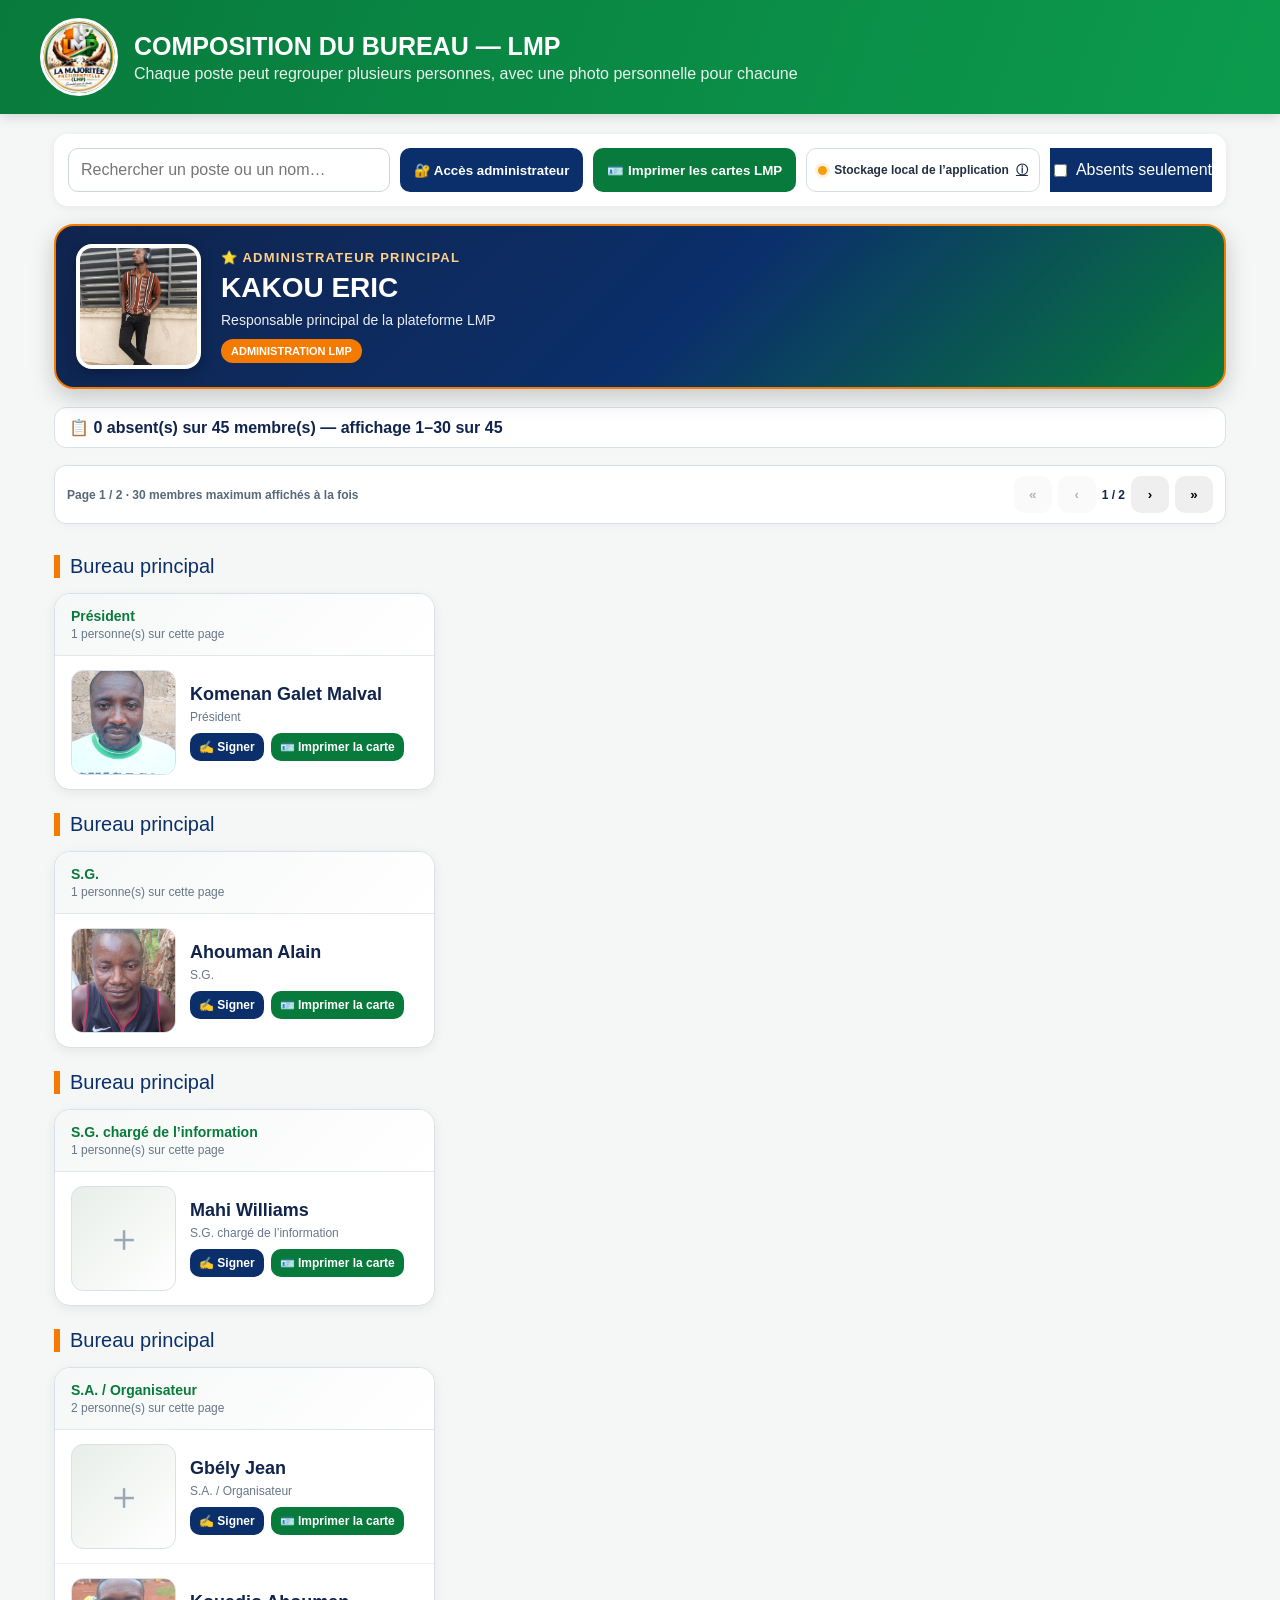
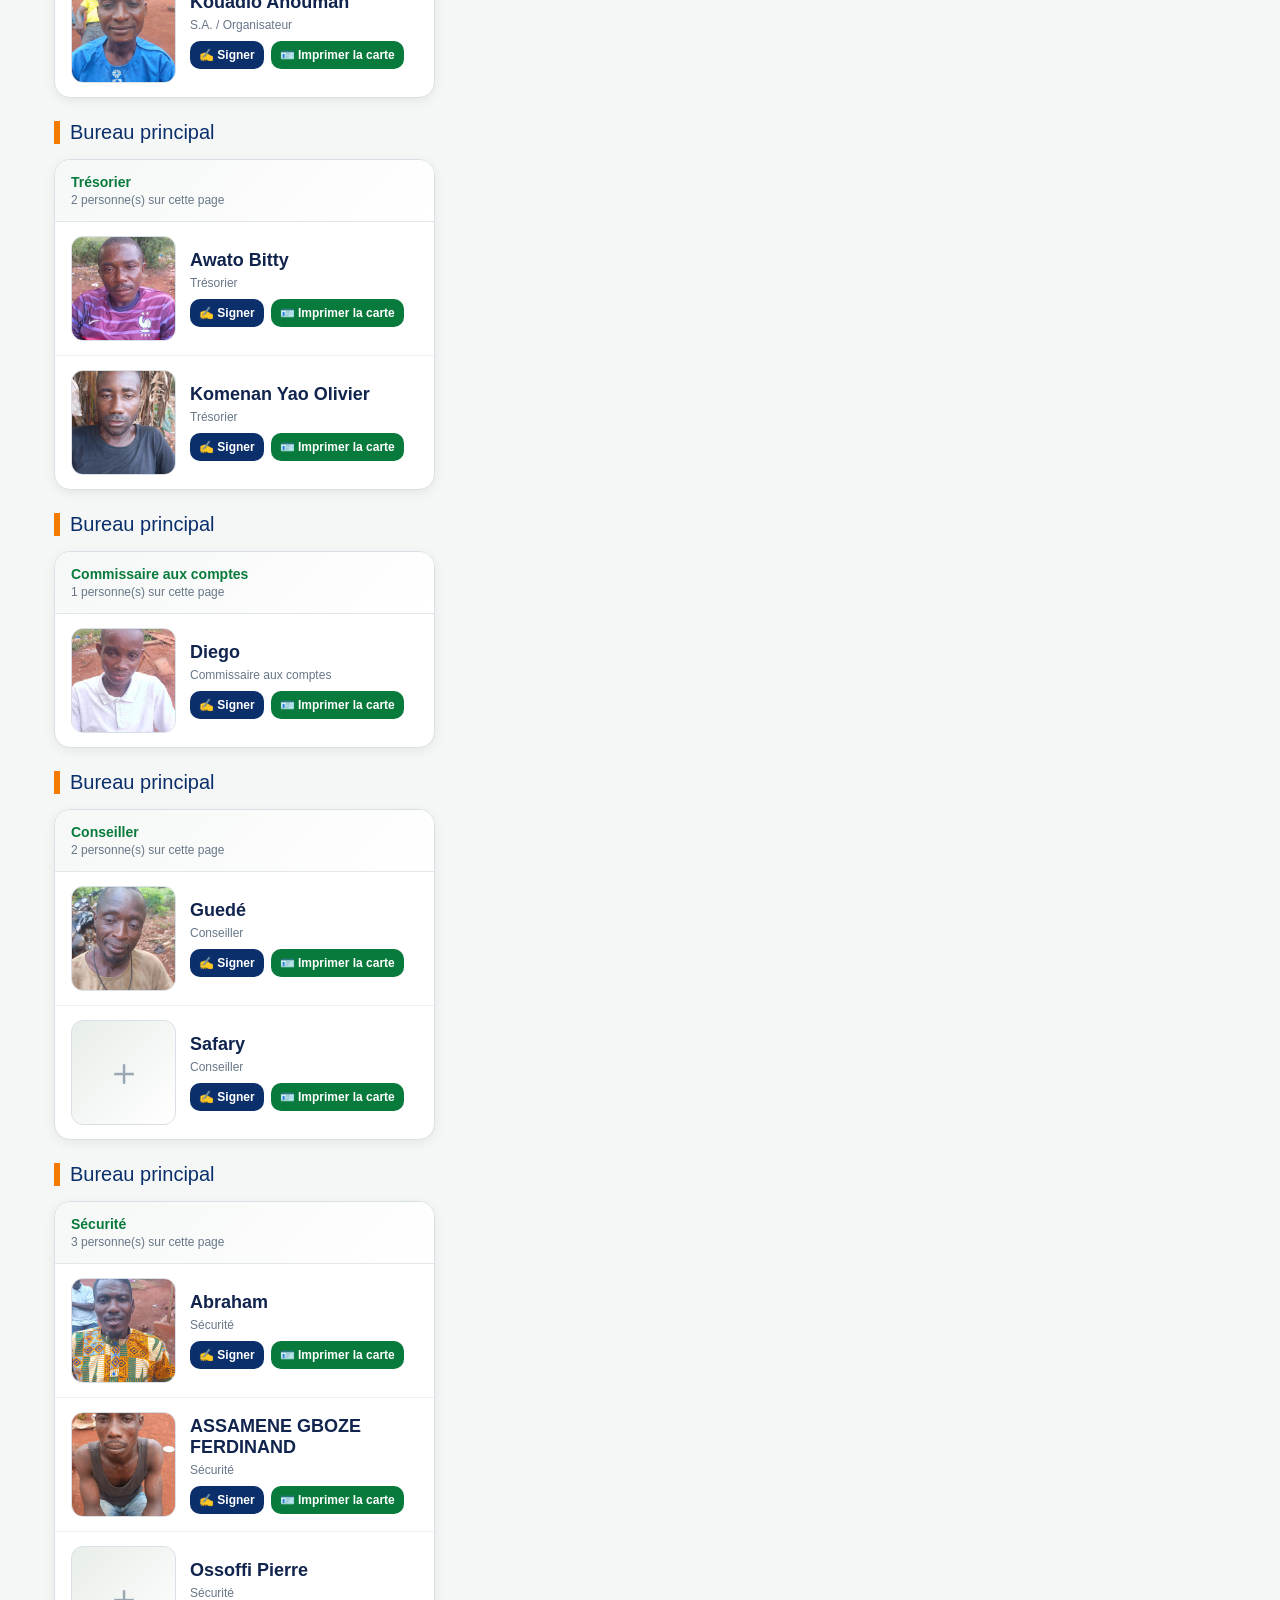
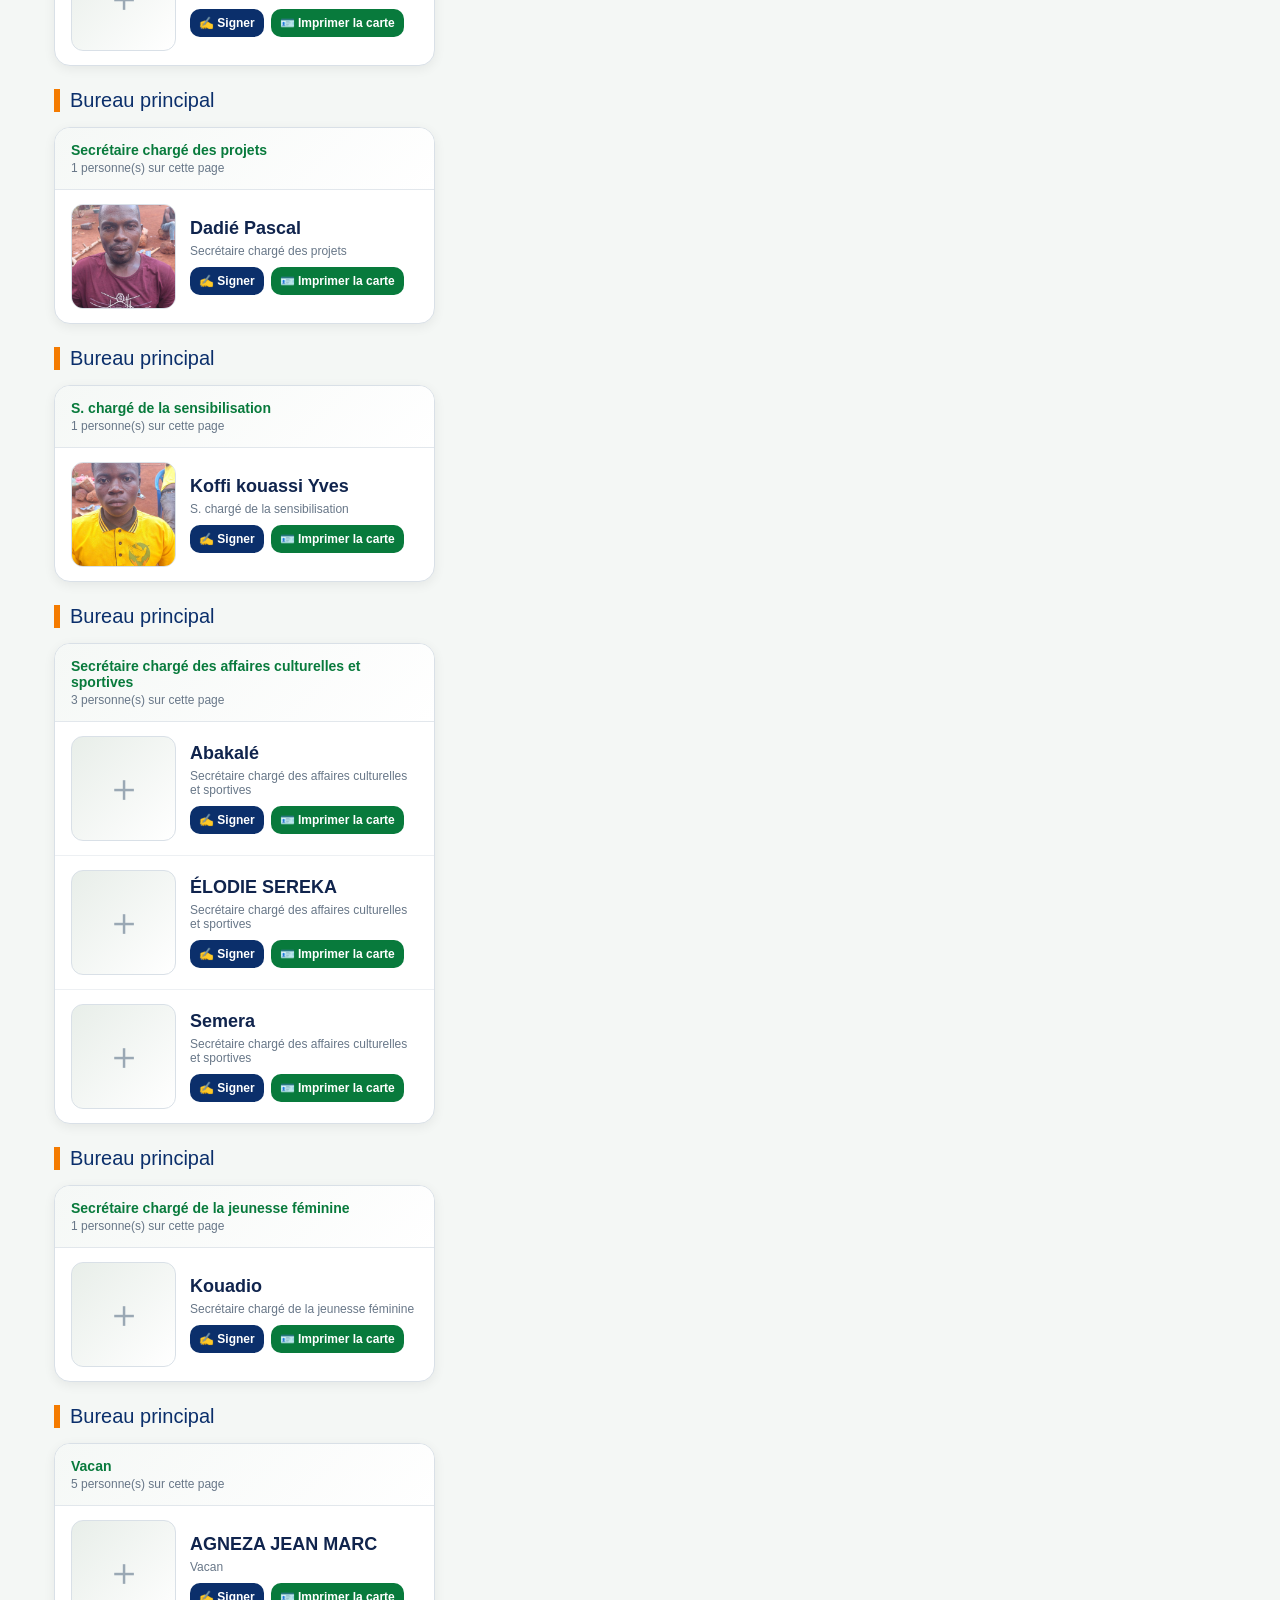
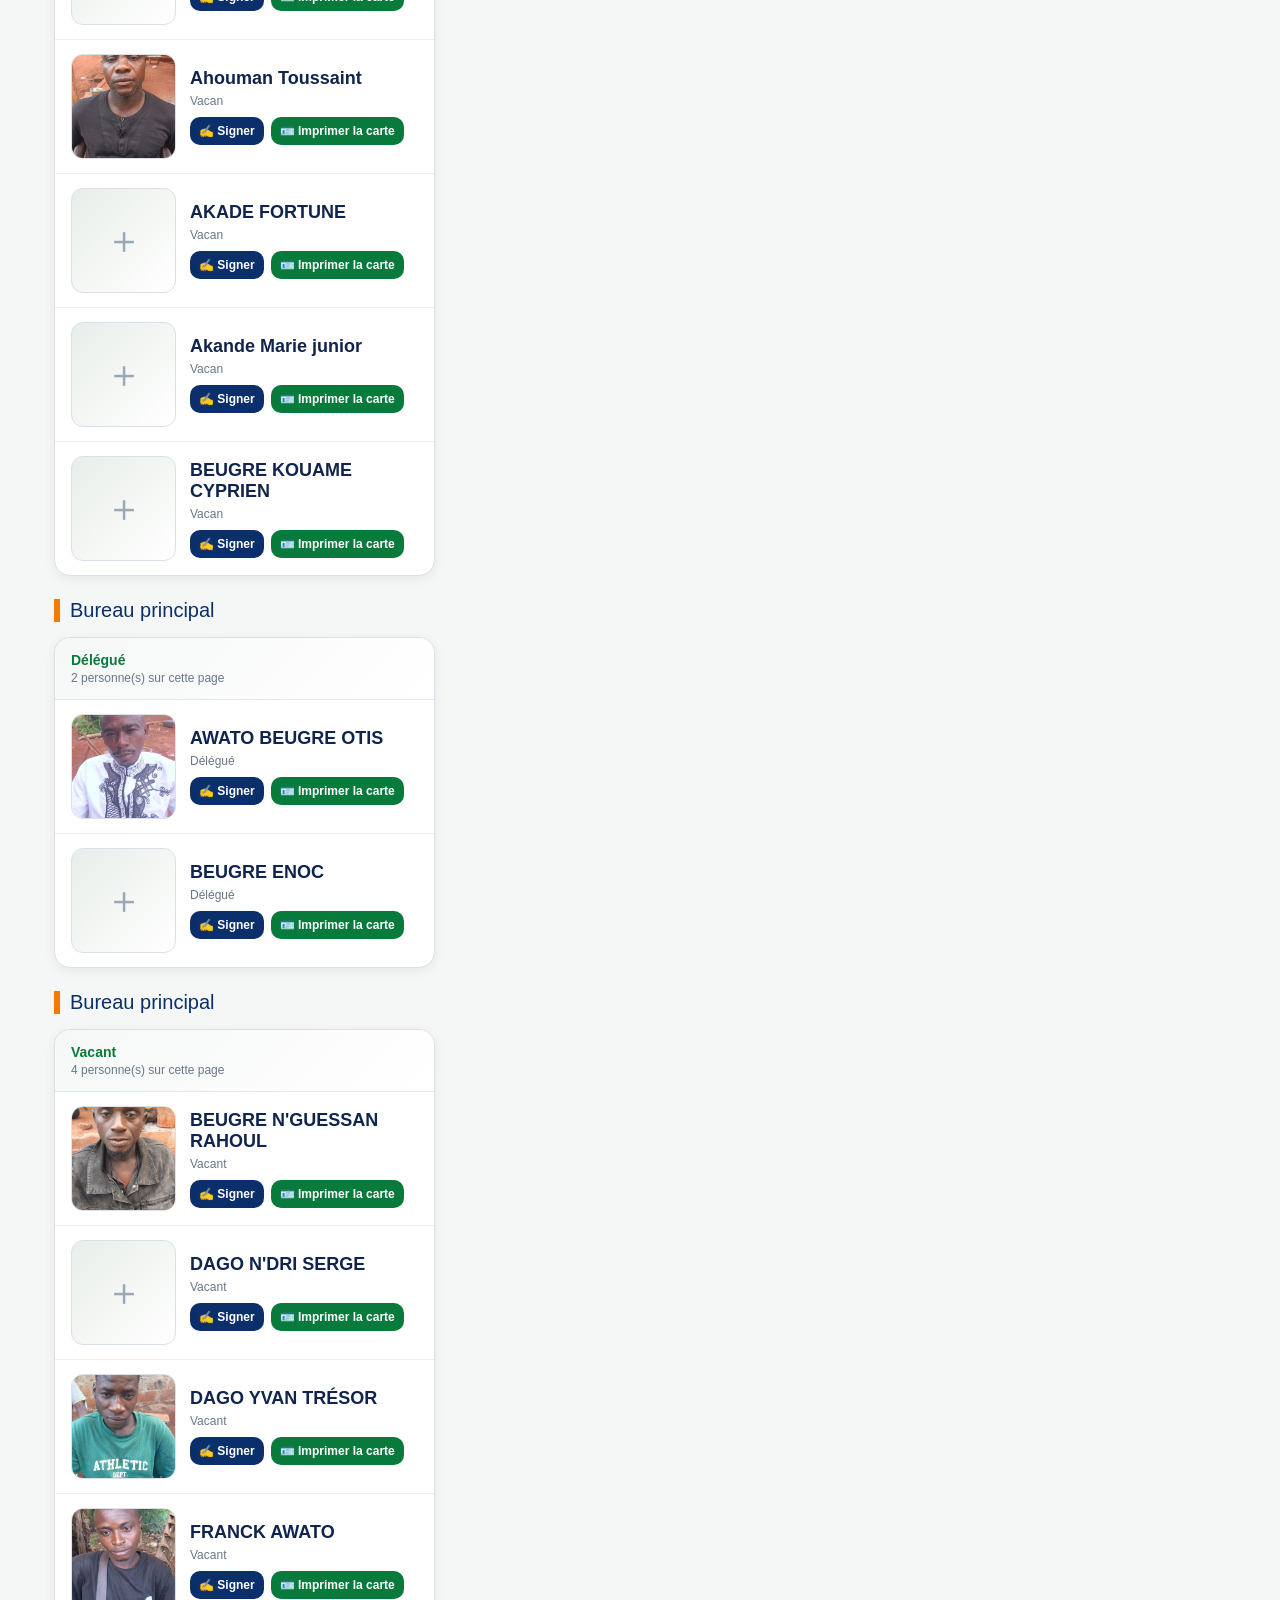
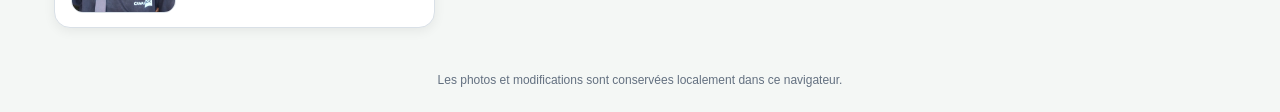
<file: index.html>
<!doctype html>
<html lang="fr"><head><meta charset="utf-8"><meta name="viewport" content="width=device-width, initial-scale=1">
<title>LMP — Bureau avec photos</title>
<link rel="manifest" href="./manifest.webmanifest">
<meta name="theme-color" content="#087a3c">
<meta name="mobile-web-app-capable" content="yes">
<meta name="apple-mobile-web-app-capable" content="yes">
<meta name="apple-mobile-web-app-status-bar-style" content="default">
<meta name="apple-mobile-web-app-title" content="LMP">
<link rel="icon" href="./icons/icon-192.png" type="image/png">
<link rel="apple-touch-icon" href="./icons/icon-192.png">
<link rel="stylesheet" href="./style.css"></head><body class="readonly">
<div id="pwaInstall" class="pwa-install" role="dialog" aria-label="Installer LMP"><img class="pwa-icon" src="./icons/icon-192.png" alt="LMP"><div class="pwa-copy"><strong>Installer LMP sur ce téléphone</strong><small>Ajoutez l’application à l’écran d’accueil pour l’utiliser comme une application.</small></div><button type="button" class="btn green" id="pwaInstallBtn">Installer</button><button type="button" class="close" id="pwaCloseBtn">×</button></div>

<header><div class="header"><img class="logo" src="assets/logo.png" alt="Logo LMP"><div><h1>COMPOSITION DU BUREAU — LMP</h1><div class="sub">Chaque poste peut regrouper plusieurs personnes, avec une photo personnelle pour chacune</div></div></div></header>
<main class="wrap">
<div id="adminBar" class="adminbar"><div><strong>MODE ADMINISTRATEUR</strong><div style="font-size:12px;opacity:.85">Gestion des membres, absences et photos.</div></div><div class="admin-actions"><button class="btn green admin-only" onclick="openAdd()">＋ Ajouter une personne</button><button class="btn admin-only" onclick="openBulkAdd()">＋ Ajouter plusieurs membres</button><button class="btn orange admin-only" onclick="document.getElementById('importFile').click()">Importer</button><button class="btn admin-only" onclick="exportData()">Exporter la plateforme</button><button class="btn admin-only" onclick="exportJSON()">Exporter JSON</button><button onclick="logoutAdmin()">Se déconnecter</button></div></div>
<div class="toolbar"><input id="search" type="search" placeholder="Rechercher un poste ou un nom…" oninput="page=1;render()"><button class="btn" id="adminLoginBtn" onclick="loginAdmin()">🔐 Accès administrateur</button><button class="btn green" onclick="printCards()">🪪 Imprimer les cartes LMP</button><span id="storageStatus" class="storage-status" title="Stockage local dédié aux données de cette application"><span class="storage-dot"></span><span id="storageStatusText">Stockage de l’application</span><button type="button" onclick="openStoragePanel()">ⓘ</button></span><label class="btn" style="display:flex;align-items:center;gap:6px;cursor:pointer"><input id="showAbsentOnly" type="checkbox" onchange="page=1;render()"> Absents seulement</label><input id="importFile" type="file" accept=".json" onchange="importData(event)"><input id="galleryInput" type="file" accept="image/*" onchange="handleGallerySelect(event)"></div>
<div id="storagePanel" class="storage-panel" role="dialog" aria-modal="false" aria-label="Stockage de l’application">
<h3>💾 Stockage de l’application</h3>
<p id="storagePanelText">Les données des membres, photos et signatures sont enregistrées dans un espace de stockage propre à cette application sur cet appareil.</p>
<div class="storage-progress"><div id="storageProgressBar"></div></div>
<p id="storageUsageText">Vérification du stockage…</p>
<div class="storage-panel-actions"><button type="button" onclick="closeStoragePanel()">Fermer</button><button type="button" class="primary" onclick="requestPersistentStorage()">🔒 Protéger le stockage</button></div>
</div>
<div class="admin-principal-card" aria-label="Administrateur principal">
<div class="admin-principal-inner">
<div class="admin-principal-photo"><img src="assets/admin-principal.jpeg" alt="KAKOU ERIC — Administrateur principal"></div>
<div>
<div class="admin-principal-label">⭐ Administrateur principal</div>
<div class="admin-principal-name">KAKOU ERIC</div>
<div class="admin-principal-role">Responsable principal de la plateforme LMP</div>
<div class="admin-principal-badge">Administration LMP</div>
</div></div></div>
<div id="grid" class="grid"></div></main><footer>Les photos et modifications sont conservées localement dans ce navigateur.</footer>
<div id="modal" class="modal"><div class="box"><h2 id="modalTitle">Ajouter une personne</h2><div class="row"><label>Poste</label><input id="fPoste" placeholder="Ex. Trésorier"></div><div class="row"><label>Nom de la personne</label><input id="fNom" placeholder="Nom et prénom"></div><div class="row"><label>Section</label><select id="fSection"><option>Bureau principal</option><option>Adjoints</option></select></div><div class="row"><label>Photo</label><div style="display:flex;gap:8px;flex-wrap:wrap"><button class="btn" type="button" onclick="chooseGalleryForModal()">🖼️ Galerie</button><button class="btn orange" type="button" onclick="takePhotoForModal()">📷 Prendre une photo</button></div></div><div class="modal-actions"><button onclick="closeModal()">Annuler</button><button class="btn green" onclick="savePerson()">Enregistrer</button></div></div></div>
<div id="signatureModal" class="signature-modal"><div class="signature-box"><div class="signature-head"><div><h2 style="margin:0 0 5px">✍️ Signature virtuelle</h2><div id="signatureMemberName" class="signature-member-name"></div></div><button type="button" onclick="closeSignature()">✕</button></div><p class="signature-help">Signez dans la zone ci-dessous avec le doigt, un stylet ou la souris. La signature est enregistrée localement sur cet appareil et pourra apparaître au verso de la carte.</p><canvas id="signatureCanvas" width="900" height="320" aria-label="Zone de signature"></canvas><div class="signature-actions"><button type="button" onclick="clearSignature()">Effacer</button><button type="button" onclick="closeSignature()">Annuler</button><button type="button" class="btn green" onclick="saveSignature()">✓ Enregistrer la signature</button></div></div></div>
<div id="bulkModal" class="modal"><div class="bulk-box"><h2>Ajouter plusieurs membres</h2><p style="margin:6px 0 12px;color:#526170">Ajoutez autant de membres que nécessaire. Une ligne = un membre.</p><textarea id="bulkText" placeholder="Nom complet ; Fonction ; Section
Exemple : KOUASSI Jean ; Conseiller ; Bureau principal
Exemple : AMANI Marie ; Trésorière ; Bureau principal"></textarea><div class="bulk-help"><strong>Format recommandé :</strong> Nom complet ; Fonction ; Section. La section peut être <strong>Bureau principal</strong> ou <strong>Adjoints</strong>. Les lignes vides sont ignorées.</div><div class="bulk-actions"><button onclick="closeBulkAdd()">Annuler</button><button class="btn green" onclick="saveBulkAdd()">Ajouter les membres</button></div></div></div>
<div id="cameraModal" class="camera-modal"><div class="camera-box"><h2>Prendre la photo</h2><video id="cameraVideo" autoplay playsinline></video><div class="camera-actions"><button onclick="closeCamera()">Annuler</button><button class="btn green" onclick="takePhoto()">📸 Capturer</button></div><canvas id="cameraCanvas" style="display:none"></canvas></div></div>
<script src="./script.js"></script></body></html>
</file>
<file: style.css>
:root{--green:#087a3c;--orange:#f47b00;--blue:#0b2f6b;--bg:#f4f7f5}
*{box-sizing:border-box}body{margin:0;font-family:Arial,Helvetica,sans-serif;background:var(--bg);color:#10244d}
header{background:linear-gradient(110deg,var(--green),#0c9b4e);color:white;padding:18px 16px;position:sticky;top:0;z-index:5;box-shadow:0 3px 12px #0002}.header{max-width:1200px;margin:auto;display:flex;gap:16px;align-items:center}.logo{width:78px;height:78px;border-radius:50%;object-fit:cover;background:white;border:3px solid #fff}h1{margin:0;font-size:25px}.sub{margin-top:4px;opacity:.9}
.wrap{max-width:1200px;margin:20px auto;padding:0 14px}.toolbar{display:flex;gap:10px;flex-wrap:wrap;background:white;padding:14px;border-radius:14px;box-shadow:0 2px 10px #0001;margin-bottom:18px}input[type=search]{flex:1;min-width:220px;padding:12px;border:1px solid #ccd5df;border-radius:10px;font-size:16px}button{border:0;border-radius:10px;padding:11px 14px;font-weight:700;cursor:pointer}.btn{background:var(--blue);color:white}.btn.green{background:var(--green)}.btn.orange{background:var(--orange)}.btn.red{background:#b42318}
.grid{display:grid;grid-template-columns:repeat(auto-fill,minmax(300px,1fr));gap:15px}.section-title{grid-column:1/-1;margin:8px 0 0;color:var(--blue);font-size:20px;border-left:6px solid var(--orange);padding-left:10px}.post-card{background:#fff;border:1px solid #d9e0e7;border-radius:16px;box-shadow:0 3px 12px #0001;overflow:hidden}.post-head{display:flex;justify-content:space-between;align-items:center;gap:12px;padding:14px 16px;background:linear-gradient(135deg,#f5f8f6,#fff);border-bottom:1px solid #e2e7ec}.post-count{font-size:12px;color:#687788;margin-top:3px}.people-list{display:flex;flex-direction:column}.person-item{display:flex;gap:14px;padding:14px 16px;border-bottom:1px solid #edf0f3;align-items:center}.person-item:last-child{border-bottom:0}.person-item.absent{background:#fff4f2;border-left:5px solid #b42318}.person-photo{width:105px;height:105px;min-width:105px;border-radius:12px;overflow:hidden;background:linear-gradient(135deg,#e8eee9,#fff);display:flex;align-items:center;justify-content:center;border:1px solid #d9e0e7}.person-photo img{width:100%;height:100%;object-fit:cover}.placeholder{font-size:38px;color:#9aa8b4}.person-info{min-width:0;display:flex;flex-direction:column;gap:5px}.poste{font-weight:800;color:var(--green);font-size:14px}.nom{font-size:18px;font-weight:700;word-break:break-word}.hint{font-size:12px;color:#687788}.actions{display:flex;gap:7px;flex-wrap:wrap;margin-top:4px}.actions button{font-size:12px;padding:7px 9px}.absent-badge{display:inline-flex;background:#b42318;color:#fff;border-radius:999px;padding:4px 9px;font-size:11px;font-weight:800;text-transform:uppercase}.attendance-summary{grid-column:1/-1;margin:0 0 2px;padding:10px 14px;background:#fff;border:1px solid #d9e0e7;border-radius:12px;font-weight:700}
.pagination-bar{grid-column:1/-1;display:flex;align-items:center;justify-content:space-between;gap:10px;flex-wrap:wrap;background:#fff;border:1px solid #d9e0e7;border-radius:12px;padding:10px 12px;margin:0 0 8px;box-shadow:0 2px 8px #00000008}.pagination-info{font-size:12px;color:#586878;font-weight:700}.pagination-actions{display:flex;gap:6px;align-items:center}.page-btn{min-width:38px}.bulk-box{background:#fff;border-radius:16px;padding:20px;width:min(760px,100%);max-height:90vh;overflow:auto}.bulk-box textarea{width:100%;min-height:220px;padding:12px;border:1px solid #ccd5df;border-radius:10px;font-size:14px;line-height:1.5;resize:vertical}.bulk-help{font-size:12px;color:#687788;background:#f6f8fa;border-radius:10px;padding:10px;margin-top:8px}.bulk-actions{display:flex;justify-content:flex-end;gap:8px;margin-top:14px;flex-wrap:wrap}
.adminbar{display:none;background:#10244d;color:#fff;padding:10px 14px;border-radius:12px;margin-bottom:14px;align-items:center;justify-content:space-between;gap:10px;flex-wrap:wrap}.adminbar.show{display:flex}.admin-actions{display:flex;gap:8px;flex-wrap:wrap}.readonly .admin-only{display:none!important}input[type=file]{display:none}footer{text-align:center;color:#637080;font-size:12px;padding:25px}.modal,.camera-modal{position:fixed;inset:0;background:#00172ecc;display:none;align-items:center;justify-content:center;padding:15px;z-index:20}.modal.show,.camera-modal.show{display:flex}.box,.camera-box{background:white;border-radius:16px;padding:20px;width:min(560px,100%);max-height:90vh;overflow:auto}.row{display:grid;gap:7px;margin:12px 0}.row input,.row select{padding:11px;border:1px solid #ccd5df;border-radius:9px;font-size:15px}.modal-actions,.camera-actions{display:flex;justify-content:flex-end;gap:8px;margin-top:18px;flex-wrap:wrap}#cameraVideo{width:100%;max-height:65vh;background:#111;border-radius:12px;object-fit:cover}.empty{background:white;border-radius:14px;padding:25px;text-align:center;color:#6b7785;grid-column:1/-1}
/* Fiche de l'administrateur principal */
.admin-principal-card{background:linear-gradient(135deg,#10244d 0%,#0b2f6b 55%,#087a3c 100%);color:#fff;border-radius:20px;box-shadow:0 8px 24px #0003;margin:0 0 18px;overflow:hidden;border:2px solid #f47b00;position:relative}
.admin-principal-inner{display:flex;align-items:center;gap:20px;padding:18px 20px}
.admin-principal-photo{width:125px;height:125px;min-width:125px;border-radius:16px;overflow:hidden;border:4px solid #fff;box-shadow:0 4px 12px #0004;background:#fff}
.admin-principal-photo img{width:100%;height:100%;object-fit:cover;object-position:center 28%}
.admin-principal-label{font-size:13px;font-weight:900;letter-spacing:1.2px;text-transform:uppercase;color:#ffd08a;margin-bottom:7px}
.admin-principal-name{font-size:28px;font-weight:900;line-height:1.15;margin-bottom:7px}
.admin-principal-role{font-size:14px;opacity:.92}
.admin-principal-badge{display:inline-block;margin-top:11px;padding:6px 10px;border-radius:999px;background:#f47b00;color:#fff;font-size:11px;font-weight:900;text-transform:uppercase}
@media(max-width:520px){.admin-principal-inner{padding:14px;gap:13px}.admin-principal-photo{width:92px;height:92px;min-width:92px}.admin-principal-name{font-size:21px}.admin-principal-label{font-size:11px}.admin-principal-role{font-size:12px}}
@media(max-width:520px){.header{align-items:flex-start}.logo{width:62px;height:62px}h1{font-size:20px}.person-photo{width:85px;height:85px;min-width:85px}.person-item{gap:10px}.post-head{align-items:flex-start;flex-direction:column}.post-card{grid-column:1/-1}.nom{font-size:16px}}
.signature-modal{position:fixed;inset:0;background:#00172ecc;display:none;align-items:center;justify-content:center;padding:15px;z-index:30}.signature-modal.show{display:flex}.signature-box{background:#fff;border-radius:18px;padding:20px;width:min(760px,100%);max-height:92vh;overflow:auto;box-shadow:0 18px 60px #0005}.signature-head{display:flex;align-items:flex-start;justify-content:space-between;gap:15px}.signature-head>button{border:0;background:#f1f3f5;border-radius:50%;width:34px;height:34px;cursor:pointer;font-size:18px}.signature-member-name{font-weight:800;color:#8d6b25;text-transform:uppercase}.signature-help{font-size:13px;color:#5f6b76;line-height:1.5}.signature-box canvas{display:block;width:100%;height:260px;background:#fff;border:2px dashed #c9a24b;border-radius:12px;touch-action:none;cursor:crosshair}.signature-actions{display:flex;justify-content:flex-end;gap:8px;flex-wrap:wrap;margin-top:14px}.signature-badge{display:inline-flex;align-items:center;gap:5px;font-size:11px;color:#8d6b25;font-weight:800}.signature-preview{display:block;max-width:120px;max-height:32px;margin-top:2px}

.storage-status{display:inline-flex;align-items:center;gap:7px;padding:8px 11px;border:1px solid #d7dde6;border-radius:10px;background:#fff;font-size:12px;font-weight:800;color:#243044;white-space:nowrap}.storage-dot{width:9px;height:9px;border-radius:50%;background:#18a558;box-shadow:0 0 0 3px #18a55822}.storage-status.warning .storage-dot{background:#f59e0b;box-shadow:0 0 0 3px #f59e0b22}.storage-status.error .storage-dot{background:#dc3545;box-shadow:0 0 0 3px #dc354522}.storage-status button{border:0;background:transparent;font:inherit;cursor:pointer;padding:0;color:inherit;text-decoration:underline}.storage-panel{position:fixed;right:14px;bottom:14px;z-index:9999;width:min(360px,calc(100vw - 28px));background:#fff;border:1px solid #d9dee7;border-radius:16px;box-shadow:0 15px 45px #0003;padding:16px;display:none}.storage-panel.show{display:block}.storage-panel h3{margin:0 0 8px}.storage-panel p{font-size:13px;line-height:1.5;margin:7px 0;color:#4b5563}.storage-progress{height:9px;background:#edf1f5;border-radius:999px;overflow:hidden;margin:10px 0}.storage-progress>div{height:100%;width:0;background:#0b2f6b;border-radius:999px}.storage-panel-actions{display:flex;gap:8px;justify-content:flex-end;margin-top:12px}.storage-panel-actions button{padding:8px 11px;border-radius:9px;border:1px solid #ccd5df;background:#fff;cursor:pointer}.storage-panel-actions .primary{background:#0b2f6b;color:#fff;border-color:#0b2f6b}
@media(max-width:700px){.storage-status{font-size:11px;padding:7px 9px}.toolbar{gap:6px}}

.pwa-install{display:none;position:fixed;left:12px;right:12px;bottom:12px;z-index:50;background:white;border:1px solid #d9e1e8;border-radius:16px;box-shadow:0 8px 30px #0003;padding:14px}.pwa-install.show{display:flex;gap:12px;align-items:center}.pwa-install .pwa-icon{width:48px;height:48px;border-radius:12px}.pwa-install .pwa-copy{flex:1}.pwa-install strong{display:block;color:#10244d;margin-bottom:3px}.pwa-install small{color:#536579}.pwa-install button{white-space:nowrap}.pwa-install .close{background:#eef2f5;color:#10244d;padding:9px 11px}
</file>
